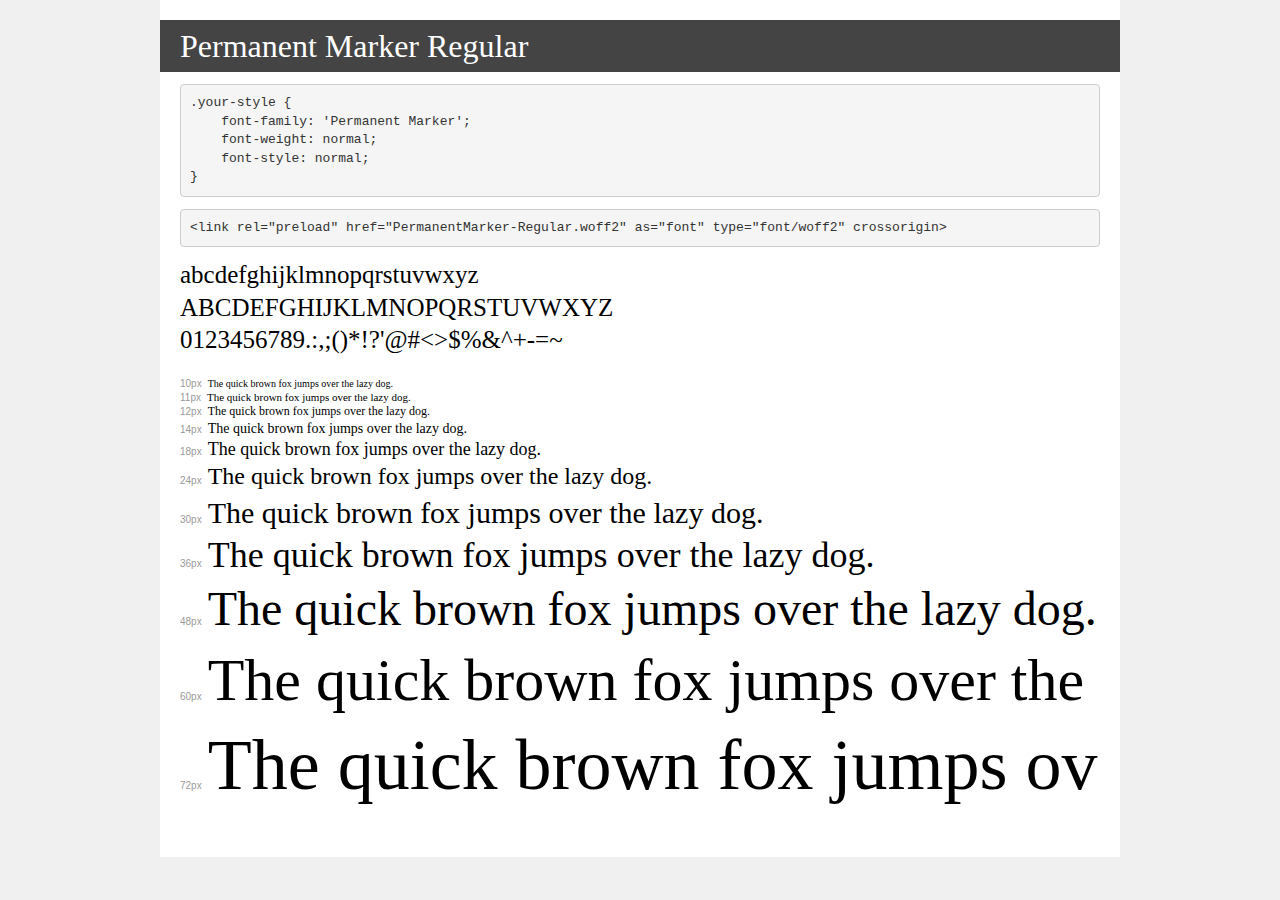
<file: fonts/permanent-marker/demo.html>
<!DOCTYPE html>
<html lang="en">
<head>
    <meta charset="utf-8">
    <meta http-equiv="X-UA-Compatible" content="IE=edge">
    <meta name="viewport" content="width=device-width, initial-scale=1">
    <meta name="robots" content="noindex, noarchive">
    <meta name="format-detection" content="telephone=no">
    <title>Transfonter demo</title>
    <link href="stylesheet.css" rel="stylesheet">
    <style>
        /*
        http://meyerweb.com/eric/tools/css/reset/
        v2.0 | 20110126
        License: none (public domain)
        */
        html, body, div, span, applet, object, iframe,
        h1, h2, h3, h4, h5, h6, p, blockquote, pre,
        a, abbr, acronym, address, big, cite, code,
        del, dfn, em, img, ins, kbd, q, s, samp,
        small, strike, strong, sub, sup, tt, var,
        b, u, i, center,
        dl, dt, dd, ol, ul, li,
        fieldset, form, label, legend,
        table, caption, tbody, tfoot, thead, tr, th, td,
        article, aside, canvas, details, embed,
        figure, figcaption, footer, header, hgroup,
        menu, nav, output, ruby, section, summary,
        time, mark, audio, video {
            margin: 0;
            padding: 0;
            border: 0;
            font-size: 100%;
            font: inherit;
            vertical-align: baseline;
        }
        /* HTML5 display-role reset for older browsers */
        article, aside, details, figcaption, figure,
        footer, header, hgroup, menu, nav, section {
            display: block;
        }
        body {
            line-height: 1;
        }
        ol, ul {
            list-style: none;
        }
        blockquote, q {
            quotes: none;
        }
        blockquote:before, blockquote:after,
        q:before, q:after {
            content: '';
            content: none;
        }
        table {
            border-collapse: collapse;
            border-spacing: 0;
        }
        /* demo styles */
        body {
            background: #f0f0f0;
            color: #000;
        }
        .page {
            background: #fff;
            width: 920px;
            margin: 0 auto;
            padding: 20px 20px 0 20px;
            overflow: hidden;
        }
        .font-container {
            overflow-x: auto;
            overflow-y: hidden;
            margin-bottom: 40px;
            line-height: 1.3;
            white-space: nowrap;
            padding-bottom: 5px;
        }
        h1 {
            position: relative;
            background: #444;
            font-size: 32px;
            color: #fff;
            padding: 10px 20px;
            margin: 0 -20px 12px -20px;
        }
        .letters {
            font-size: 25px;
            margin-bottom: 20px;
        }
        .s10:before {
            content: '10px';
        }
        .s11:before {
            content: '11px';
        }
        .s12:before {
            content: '12px';
        }
        .s14:before {
            content: '14px';
        }
        .s18:before {
            content: '18px';
        }
        .s24:before {
            content: '24px';
        }
        .s30:before {
            content: '30px';
        }
        .s36:before {
            content: '36px';
        }
        .s48:before {
            content: '48px';
        }
        .s60:before {
            content: '60px';
        }
        .s72:before {
            content: '72px';
        }
        .s10:before, .s11:before, .s12:before, .s14:before,
        .s18:before, .s24:before, .s30:before, .s36:before,
        .s48:before, .s60:before, .s72:before {
            font-family: Arial, sans-serif;
            font-size: 10px;
            font-weight: normal;
            font-style: normal;
            color: #999;
            padding-right: 6px;
        }
        pre {
            display: block;
            padding: 9px;
            margin: 0 0 12px;
            font-family: Monaco, Menlo, Consolas, "Courier New", monospace;
            font-size: 13px;
            line-height: 1.428571429;
            color: #333;
            font-weight: normal;
            font-style: normal;
            background-color: #f5f5f5;
            border: 1px solid #ccc;
            overflow-x: auto;
            border-radius: 4px;
        }
        /* responsive */
        @media (max-width: 959px) {
            .page {
                width: auto;
                margin: 0;
            }
        }
    </style>
</head>
<body>
<div class="page">
    <div class="demo">
        <h1 style="font-family: 'Permanent Marker'; font-weight: normal; font-style: normal;">Permanent Marker Regular</h1>
        <pre title="Usage">.your-style {
    font-family: 'Permanent Marker';
    font-weight: normal;
    font-style: normal;
}</pre>
        <pre title="Preload (optional)">
&lt;link rel=&quot;preload&quot; href=&quot;PermanentMarker-Regular.woff2&quot; as=&quot;font&quot; type=&quot;font/woff2&quot; crossorigin&gt;</pre>
        <div class="font-container" style="font-family: 'Permanent Marker'; font-weight: normal; font-style: normal;">
            <p class="letters">
                abcdefghijklmnopqrstuvwxyz<br>
ABCDEFGHIJKLMNOPQRSTUVWXYZ<br>
                0123456789.:,;()*!?'@#&lt;&gt;$%&^+-=~
            </p>
            <p class="s10" style="font-size: 10px;">The quick brown fox jumps over the lazy dog.</p>
            <p class="s11" style="font-size: 11px;">The quick brown fox jumps over the lazy dog.</p>
            <p class="s12" style="font-size: 12px;">The quick brown fox jumps over the lazy dog.</p>
            <p class="s14" style="font-size: 14px;">The quick brown fox jumps over the lazy dog.</p>
            <p class="s18" style="font-size: 18px;">The quick brown fox jumps over the lazy dog.</p>
            <p class="s24" style="font-size: 24px;">The quick brown fox jumps over the lazy dog.</p>
            <p class="s30" style="font-size: 30px;">The quick brown fox jumps over the lazy dog.</p>
            <p class="s36" style="font-size: 36px;">The quick brown fox jumps over the lazy dog.</p>
            <p class="s48" style="font-size: 48px;">The quick brown fox jumps over the lazy dog.</p>
            <p class="s60" style="font-size: 60px;">The quick brown fox jumps over the lazy dog.</p>
            <p class="s72" style="font-size: 72px;">The quick brown fox jumps over the lazy dog.</p>
        </div>
    </div>

</div>
</body>
</html>
</file>
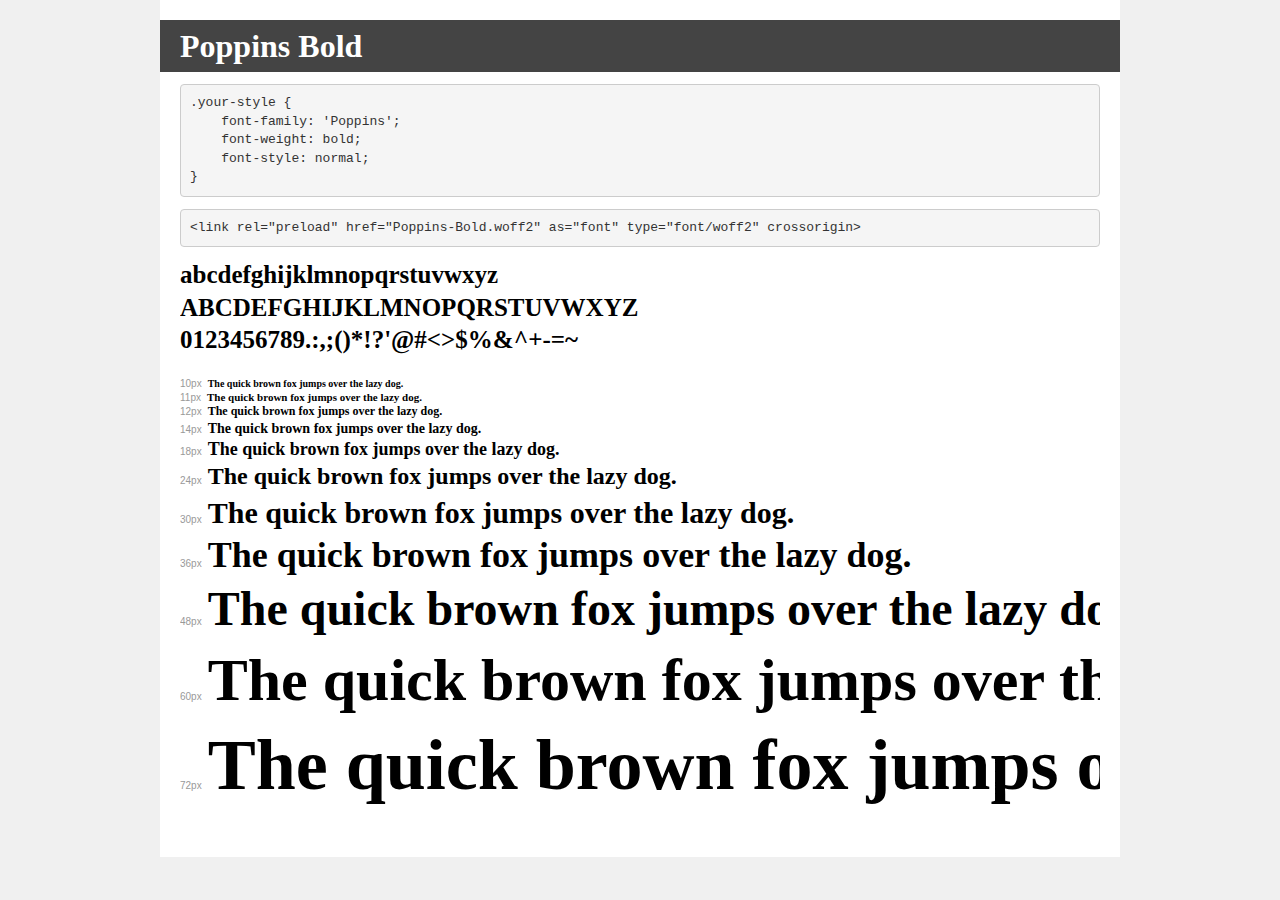
<file: fonts/poppins/demo.html>
<!DOCTYPE html>
<html lang="en">
<head>
    <meta charset="utf-8">
    <meta http-equiv="X-UA-Compatible" content="IE=edge">
    <meta name="viewport" content="width=device-width, initial-scale=1">
    <meta name="robots" content="noindex, noarchive">
    <meta name="format-detection" content="telephone=no">
    <title>Transfonter demo</title>
    <link href="stylesheet.css" rel="stylesheet">
    <style>
        /*
        http://meyerweb.com/eric/tools/css/reset/
        v2.0 | 20110126
        License: none (public domain)
        */
        html, body, div, span, applet, object, iframe,
        h1, h2, h3, h4, h5, h6, p, blockquote, pre,
        a, abbr, acronym, address, big, cite, code,
        del, dfn, em, img, ins, kbd, q, s, samp,
        small, strike, strong, sub, sup, tt, var,
        b, u, i, center,
        dl, dt, dd, ol, ul, li,
        fieldset, form, label, legend,
        table, caption, tbody, tfoot, thead, tr, th, td,
        article, aside, canvas, details, embed,
        figure, figcaption, footer, header, hgroup,
        menu, nav, output, ruby, section, summary,
        time, mark, audio, video {
            margin: 0;
            padding: 0;
            border: 0;
            font-size: 100%;
            font: inherit;
            vertical-align: baseline;
        }
        /* HTML5 display-role reset for older browsers */
        article, aside, details, figcaption, figure,
        footer, header, hgroup, menu, nav, section {
            display: block;
        }
        body {
            line-height: 1;
        }
        ol, ul {
            list-style: none;
        }
        blockquote, q {
            quotes: none;
        }
        blockquote:before, blockquote:after,
        q:before, q:after {
            content: '';
            content: none;
        }
        table {
            border-collapse: collapse;
            border-spacing: 0;
        }
        /* demo styles */
        body {
            background: #f0f0f0;
            color: #000;
        }
        .page {
            background: #fff;
            width: 920px;
            margin: 0 auto;
            padding: 20px 20px 0 20px;
            overflow: hidden;
        }
        .font-container {
            overflow-x: auto;
            overflow-y: hidden;
            margin-bottom: 40px;
            line-height: 1.3;
            white-space: nowrap;
            padding-bottom: 5px;
        }
        h1 {
            position: relative;
            background: #444;
            font-size: 32px;
            color: #fff;
            padding: 10px 20px;
            margin: 0 -20px 12px -20px;
        }
        .letters {
            font-size: 25px;
            margin-bottom: 20px;
        }
        .s10:before {
            content: '10px';
        }
        .s11:before {
            content: '11px';
        }
        .s12:before {
            content: '12px';
        }
        .s14:before {
            content: '14px';
        }
        .s18:before {
            content: '18px';
        }
        .s24:before {
            content: '24px';
        }
        .s30:before {
            content: '30px';
        }
        .s36:before {
            content: '36px';
        }
        .s48:before {
            content: '48px';
        }
        .s60:before {
            content: '60px';
        }
        .s72:before {
            content: '72px';
        }
        .s10:before, .s11:before, .s12:before, .s14:before,
        .s18:before, .s24:before, .s30:before, .s36:before,
        .s48:before, .s60:before, .s72:before {
            font-family: Arial, sans-serif;
            font-size: 10px;
            font-weight: normal;
            font-style: normal;
            color: #999;
            padding-right: 6px;
        }
        pre {
            display: block;
            padding: 9px;
            margin: 0 0 12px;
            font-family: Monaco, Menlo, Consolas, "Courier New", monospace;
            font-size: 13px;
            line-height: 1.428571429;
            color: #333;
            font-weight: normal;
            font-style: normal;
            background-color: #f5f5f5;
            border: 1px solid #ccc;
            overflow-x: auto;
            border-radius: 4px;
        }
        /* responsive */
        @media (max-width: 959px) {
            .page {
                width: auto;
                margin: 0;
            }
        }
    </style>
</head>
<body>
<div class="page">
    <div class="demo">
        <h1 style="font-family: 'Poppins'; font-weight: bold; font-style: normal;">Poppins Bold</h1>
        <pre title="Usage">.your-style {
    font-family: 'Poppins';
    font-weight: bold;
    font-style: normal;
}</pre>
        <pre title="Preload (optional)">
&lt;link rel=&quot;preload&quot; href=&quot;Poppins-Bold.woff2&quot; as=&quot;font&quot; type=&quot;font/woff2&quot; crossorigin&gt;</pre>
        <div class="font-container" style="font-family: 'Poppins'; font-weight: bold; font-style: normal;">
            <p class="letters">
                abcdefghijklmnopqrstuvwxyz<br>
ABCDEFGHIJKLMNOPQRSTUVWXYZ<br>
                0123456789.:,;()*!?'@#&lt;&gt;$%&^+-=~
            </p>
            <p class="s10" style="font-size: 10px;">The quick brown fox jumps over the lazy dog.</p>
            <p class="s11" style="font-size: 11px;">The quick brown fox jumps over the lazy dog.</p>
            <p class="s12" style="font-size: 12px;">The quick brown fox jumps over the lazy dog.</p>
            <p class="s14" style="font-size: 14px;">The quick brown fox jumps over the lazy dog.</p>
            <p class="s18" style="font-size: 18px;">The quick brown fox jumps over the lazy dog.</p>
            <p class="s24" style="font-size: 24px;">The quick brown fox jumps over the lazy dog.</p>
            <p class="s30" style="font-size: 30px;">The quick brown fox jumps over the lazy dog.</p>
            <p class="s36" style="font-size: 36px;">The quick brown fox jumps over the lazy dog.</p>
            <p class="s48" style="font-size: 48px;">The quick brown fox jumps over the lazy dog.</p>
            <p class="s60" style="font-size: 60px;">The quick brown fox jumps over the lazy dog.</p>
            <p class="s72" style="font-size: 72px;">The quick brown fox jumps over the lazy dog.</p>
        </div>
    </div>

</div>
</body>
</html>
</file>
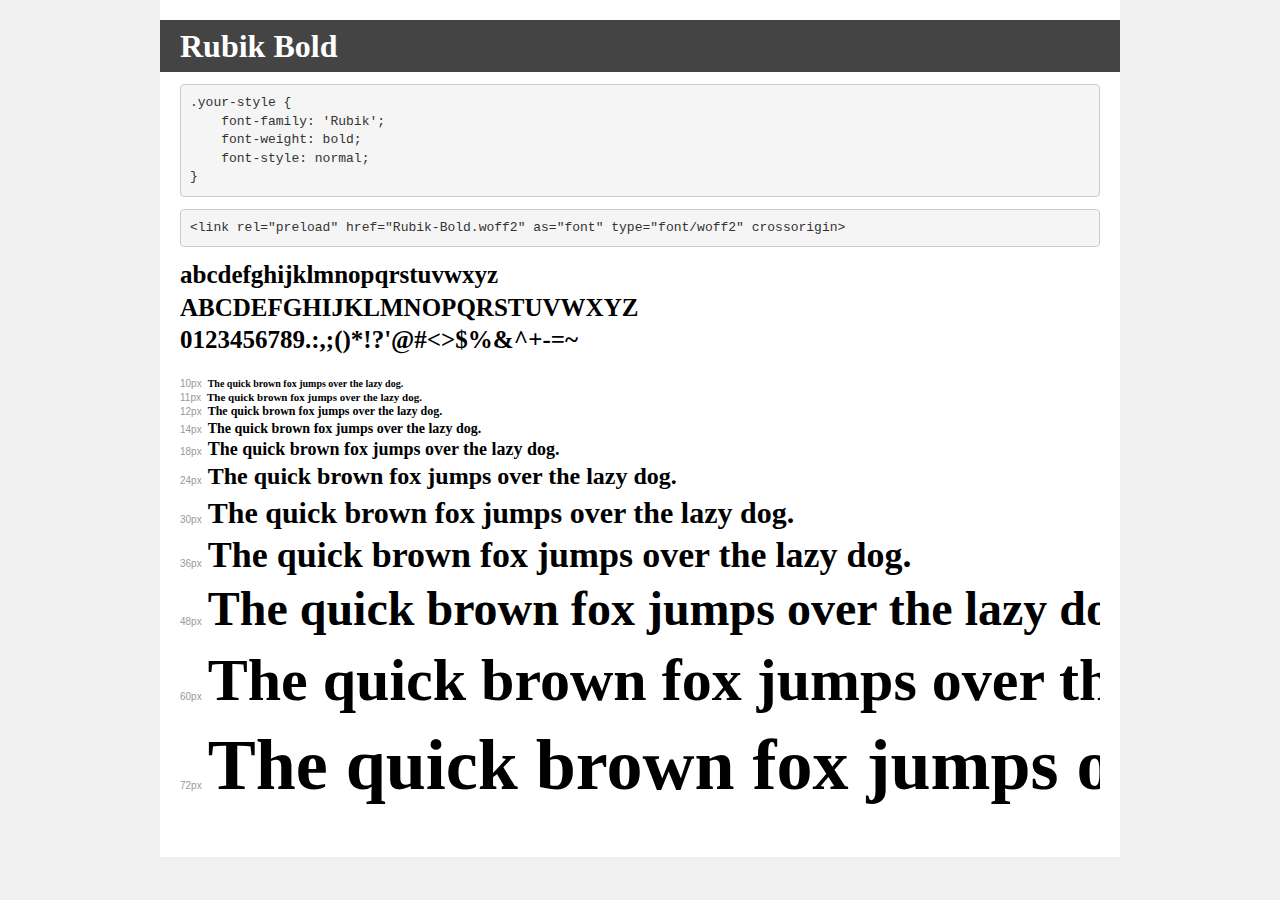
<file: fonts/rubik/demo.html>
<!DOCTYPE html>
<html lang="en">
<head>
    <meta charset="utf-8">
    <meta http-equiv="X-UA-Compatible" content="IE=edge">
    <meta name="viewport" content="width=device-width, initial-scale=1">
    <meta name="robots" content="noindex, noarchive">
    <meta name="format-detection" content="telephone=no">
    <title>Transfonter demo</title>
    <link href="stylesheet.css" rel="stylesheet">
    <style>
        /*
        http://meyerweb.com/eric/tools/css/reset/
        v2.0 | 20110126
        License: none (public domain)
        */
        html, body, div, span, applet, object, iframe,
        h1, h2, h3, h4, h5, h6, p, blockquote, pre,
        a, abbr, acronym, address, big, cite, code,
        del, dfn, em, img, ins, kbd, q, s, samp,
        small, strike, strong, sub, sup, tt, var,
        b, u, i, center,
        dl, dt, dd, ol, ul, li,
        fieldset, form, label, legend,
        table, caption, tbody, tfoot, thead, tr, th, td,
        article, aside, canvas, details, embed,
        figure, figcaption, footer, header, hgroup,
        menu, nav, output, ruby, section, summary,
        time, mark, audio, video {
            margin: 0;
            padding: 0;
            border: 0;
            font-size: 100%;
            font: inherit;
            vertical-align: baseline;
        }
        /* HTML5 display-role reset for older browsers */
        article, aside, details, figcaption, figure,
        footer, header, hgroup, menu, nav, section {
            display: block;
        }
        body {
            line-height: 1;
        }
        ol, ul {
            list-style: none;
        }
        blockquote, q {
            quotes: none;
        }
        blockquote:before, blockquote:after,
        q:before, q:after {
            content: '';
            content: none;
        }
        table {
            border-collapse: collapse;
            border-spacing: 0;
        }
        /* demo styles */
        body {
            background: #f0f0f0;
            color: #000;
        }
        .page {
            background: #fff;
            width: 920px;
            margin: 0 auto;
            padding: 20px 20px 0 20px;
            overflow: hidden;
        }
        .font-container {
            overflow-x: auto;
            overflow-y: hidden;
            margin-bottom: 40px;
            line-height: 1.3;
            white-space: nowrap;
            padding-bottom: 5px;
        }
        h1 {
            position: relative;
            background: #444;
            font-size: 32px;
            color: #fff;
            padding: 10px 20px;
            margin: 0 -20px 12px -20px;
        }
        .letters {
            font-size: 25px;
            margin-bottom: 20px;
        }
        .s10:before {
            content: '10px';
        }
        .s11:before {
            content: '11px';
        }
        .s12:before {
            content: '12px';
        }
        .s14:before {
            content: '14px';
        }
        .s18:before {
            content: '18px';
        }
        .s24:before {
            content: '24px';
        }
        .s30:before {
            content: '30px';
        }
        .s36:before {
            content: '36px';
        }
        .s48:before {
            content: '48px';
        }
        .s60:before {
            content: '60px';
        }
        .s72:before {
            content: '72px';
        }
        .s10:before, .s11:before, .s12:before, .s14:before,
        .s18:before, .s24:before, .s30:before, .s36:before,
        .s48:before, .s60:before, .s72:before {
            font-family: Arial, sans-serif;
            font-size: 10px;
            font-weight: normal;
            font-style: normal;
            color: #999;
            padding-right: 6px;
        }
        pre {
            display: block;
            padding: 9px;
            margin: 0 0 12px;
            font-family: Monaco, Menlo, Consolas, "Courier New", monospace;
            font-size: 13px;
            line-height: 1.428571429;
            color: #333;
            font-weight: normal;
            font-style: normal;
            background-color: #f5f5f5;
            border: 1px solid #ccc;
            overflow-x: auto;
            border-radius: 4px;
        }
        /* responsive */
        @media (max-width: 959px) {
            .page {
                width: auto;
                margin: 0;
            }
        }
    </style>
</head>
<body>
<div class="page">
    <div class="demo">
        <h1 style="font-family: 'Rubik'; font-weight: bold; font-style: normal;">Rubik Bold</h1>
        <pre title="Usage">.your-style {
    font-family: 'Rubik';
    font-weight: bold;
    font-style: normal;
}</pre>
        <pre title="Preload (optional)">
&lt;link rel=&quot;preload&quot; href=&quot;Rubik-Bold.woff2&quot; as=&quot;font&quot; type=&quot;font/woff2&quot; crossorigin&gt;</pre>
        <div class="font-container" style="font-family: 'Rubik'; font-weight: bold; font-style: normal;">
            <p class="letters">
                abcdefghijklmnopqrstuvwxyz<br>
ABCDEFGHIJKLMNOPQRSTUVWXYZ<br>
                0123456789.:,;()*!?'@#&lt;&gt;$%&^+-=~
            </p>
            <p class="s10" style="font-size: 10px;">The quick brown fox jumps over the lazy dog.</p>
            <p class="s11" style="font-size: 11px;">The quick brown fox jumps over the lazy dog.</p>
            <p class="s12" style="font-size: 12px;">The quick brown fox jumps over the lazy dog.</p>
            <p class="s14" style="font-size: 14px;">The quick brown fox jumps over the lazy dog.</p>
            <p class="s18" style="font-size: 18px;">The quick brown fox jumps over the lazy dog.</p>
            <p class="s24" style="font-size: 24px;">The quick brown fox jumps over the lazy dog.</p>
            <p class="s30" style="font-size: 30px;">The quick brown fox jumps over the lazy dog.</p>
            <p class="s36" style="font-size: 36px;">The quick brown fox jumps over the lazy dog.</p>
            <p class="s48" style="font-size: 48px;">The quick brown fox jumps over the lazy dog.</p>
            <p class="s60" style="font-size: 60px;">The quick brown fox jumps over the lazy dog.</p>
            <p class="s72" style="font-size: 72px;">The quick brown fox jumps over the lazy dog.</p>
        </div>
    </div>

</div>
</body>
</html>
</file>
<file: fonts/permanent-marker/stylesheet.css>

</file>
<file: fonts/poppins/stylesheet.css>

</file>
<file: fonts/rubik/stylesheet.css>

</file>
